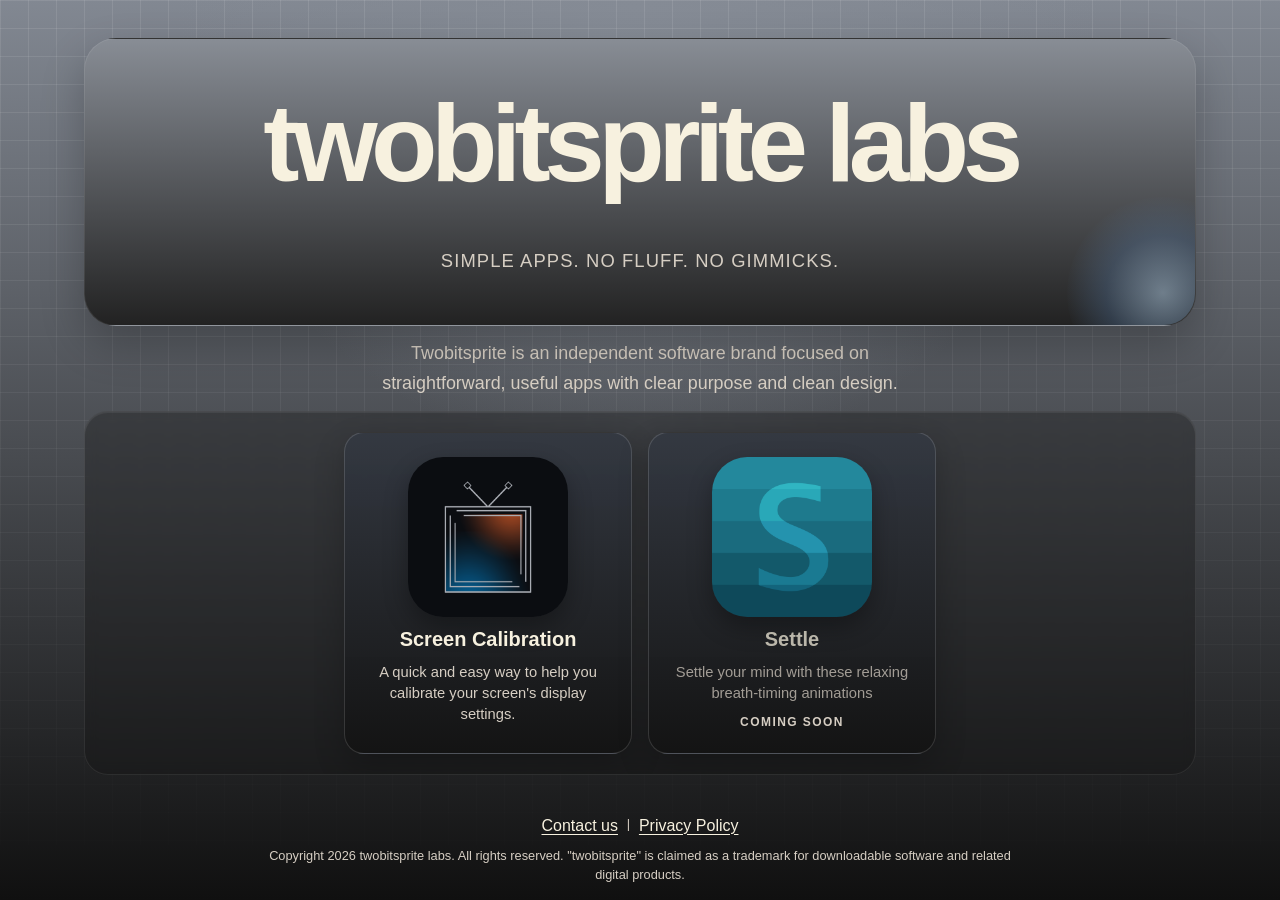
<file: index.html>
<!doctype html>
<html lang="en">
  <head>
    <meta charset="UTF-8" />
    <meta
      name="viewport"
      content="width=device-width, initial-scale=1.0"
    />
    <meta
      name="description"
      content="twobitsprite labs is a minimal brand site for a small app and
      website development lab."
    />
    <title>twobitsprite labs</title>
    <script type="module" crossorigin src="./assets/main-D-D98aAZ.js"></script>
    <link rel="stylesheet" crossorigin href="./assets/styles-qRvUTbXO.css">
  </head>
  <body>
    <div id="app"></div>
  </body>
</html>
</file>
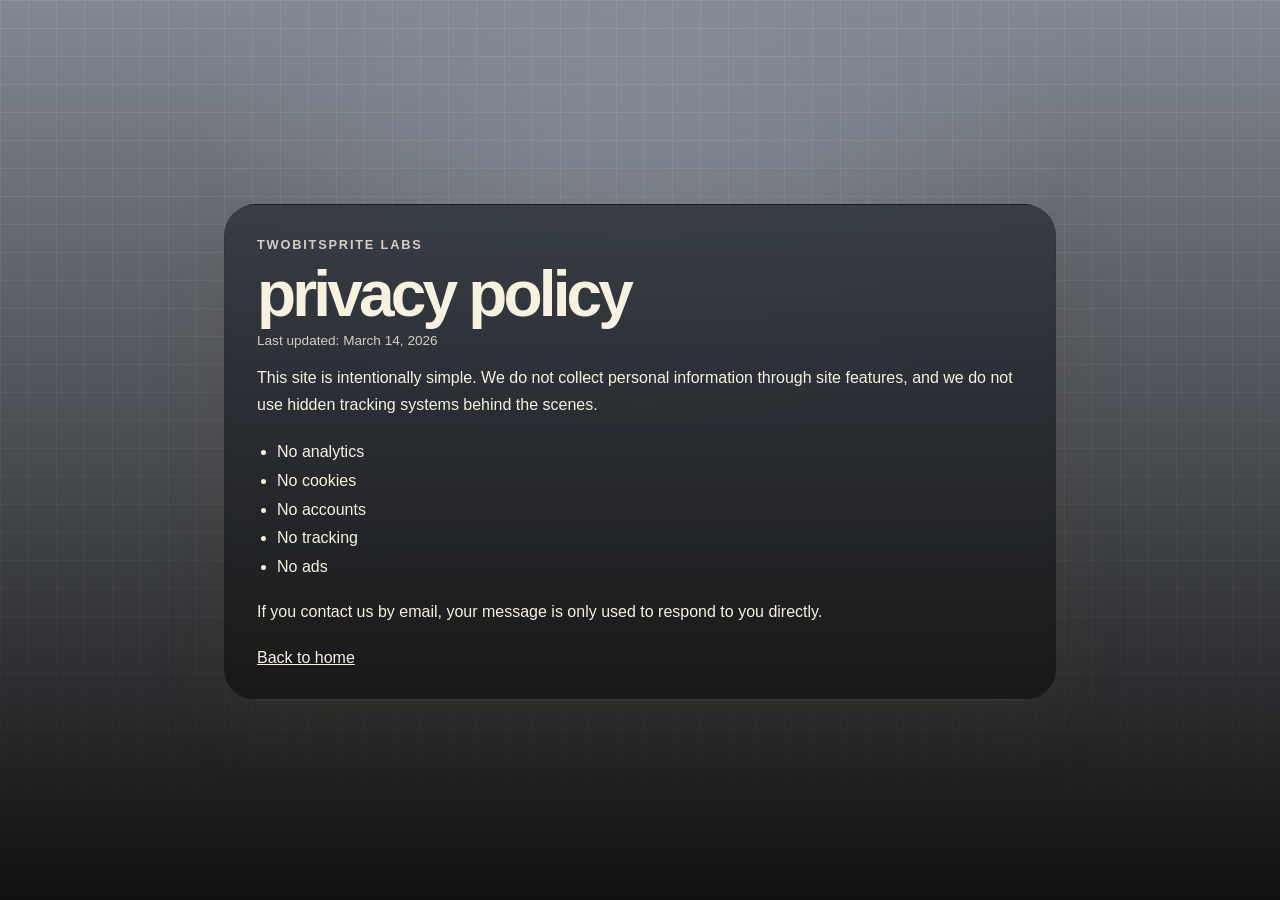
<file: privacy.html>
<!doctype html>
<html lang="en">
  <head>
    <meta charset="UTF-8" />
    <meta name="viewport" content="width=device-width, initial-scale=1.0" />
    <meta name="description" content="Privacy policy for twobitsprite labs." />
    <title>Privacy Policy | twobitsprite labs</title>
    <link rel="stylesheet" crossorigin href="./assets/styles-qRvUTbXO.css">
  </head>
  <body>
    <main class="site-shell policy-shell">
      <section class="policy-card" aria-label="Privacy policy">
        <!-- Update the date below whenever this HTML file's content changes. -->
        <p class="policy-kicker">twobitsprite labs</p>
        <h1 class="policy-title">Privacy Policy</h1>
        <p class="policy-updated">Last updated: March 14, 2026</p>
        <p class="policy-copy">
          This site is intentionally simple. We do not collect personal
          information through site features, and we do not use hidden tracking
          systems behind the scenes.
        </p>
        <ul class="policy-list">
          <li>No analytics</li>
          <li>No cookies</li>
          <li>No accounts</li>
          <li>No tracking</li>
          <li>No ads</li>
        </ul>
        <p class="policy-copy">
          If you contact us by email, your message is only used to respond to
          you directly.
        </p>
        <p class="policy-links">
          <a href="./">Back to home</a>
        </p>
      </section>
    </main>
  </body>
</html>
</file>
<file: assets/styles-qRvUTbXO.css>
:root{--bg: #f7f1df;--bg-deep: #1a1a1a;--ink: #221b17;--muted: #6f655e;--paper-ink: #f7f1df;--paper-muted: #d6cec3;--line: rgba(34, 27, 23, .14);--panel: rgba(255, 252, 245, .78);--shadow: 0 28px 72px rgba(88, 63, 32, .16);font-family:Ubuntu,Roboto,Segoe UI,Arial,sans-serif}*{box-sizing:border-box}html{scroll-behavior:smooth}body{margin:0;min-height:100vh;min-height:100dvh;display:grid;color:var(--ink);background:radial-gradient(circle at top,#858b95 0%,transparent 42%),linear-gradient(180deg,#828892,#101010)}body:before{content:"";position:fixed;inset:0;pointer-events:none;background:linear-gradient(rgba(255,255,255,.12) 1px,transparent 1px),linear-gradient(90deg,rgba(255,255,255,.12) 1px,transparent 1px);background-size:28px 28px;-webkit-mask-image:linear-gradient(180deg,rgba(0,0,0,.8),transparent);mask-image:linear-gradient(180deg,rgba(0,0,0,.8),transparent)}.site-shell{width:min(100%,72rem);min-height:100vh;min-height:100dvh;margin:0 auto;padding:1.25rem 1.25rem calc(1rem + env(safe-area-inset-bottom,0px));display:grid;grid-template-rows:1fr auto;gap:1rem}.site-main{display:grid;align-content:start;gap:.75rem;padding-top:clamp(.5rem,2vh,1.25rem)}.brand-panel{position:relative;overflow:hidden;display:grid;place-items:center;gap:.75rem;padding:clamp(1.25rem,4vw,2rem);min-height:clamp(13rem,32vh,19rem);border:1px solid rgba(255,255,255,.08);border-radius:32px;background:linear-gradient(180deg,#888d95,#222);color:var(--paper-ink);box-shadow:0 18px 44px #0000003d;-webkit-backdrop-filter:blur(8px);backdrop-filter:blur(8px)}.app-panel{min-height:clamp(17rem,34vh,22rem);padding:clamp(.75rem,2vw,1.25rem);overflow-x:auto;border:1px solid rgba(255,255,255,.08);border-radius:24px;background:#12121257;box-shadow:inset 0 1px #ffffff0f;-webkit-backdrop-filter:blur(6px);backdrop-filter:blur(6px)}.app-list{min-width:min-content;min-height:100%;margin:0;padding:0;display:flex;justify-content:safe center;align-items:stretch;gap:1rem;list-style:none;scroll-snap-type:x proximity}.app-list-item{width:clamp(15rem,28vw,18rem);flex:0 0 auto;scroll-snap-align:center}.app-card{height:100%;padding:clamp(1rem,2.5vw,1.5rem);display:flex;flex-direction:column;align-items:center;gap:.65rem;border:1px solid rgba(255,255,255,.14);border-radius:20px;color:var(--paper-ink);background:linear-gradient(180deg,#343942f5,#141414fa);box-shadow:0 12px 30px #0000003d;text-align:center;text-decoration:none;transition:border-color .16s ease,box-shadow .16s ease,transform .16s ease}.app-card[href]:hover{border-color:#ffffff52;box-shadow:0 16px 36px #00000052;transform:translateY(-2px)}.app-card:focus-visible{outline:3px solid var(--paper-ink);outline-offset:3px}.app-icon{width:clamp(7.5rem,14vw,10rem);height:auto;aspect-ratio:1;border-radius:22%;object-fit:cover;box-shadow:0 10px 24px #00000052}.app-name{font-size:clamp(1.05rem,2vw,1.25rem);line-height:1.2}.app-description{color:var(--paper-muted);font-size:.92rem;line-height:1.45}.app-card-upcoming .app-name,.app-card-upcoming .app-description{opacity:.72}.app-status{color:var(--paper-muted);font-size:.75rem;font-weight:700;letter-spacing:.12em;line-height:1.2}.policy-shell{grid-template-rows:1fr;align-items:center}.brand-panel:after{content:"";position:absolute;inset:auto -4rem -4rem auto;width:12rem;aspect-ratio:1;border-radius:999px;background:radial-gradient(circle,#b0cde680,#5880b047 42%,#26385c00 72%)}h1{margin:0;color:var(--paper-ink);text-align:center;font-size:clamp(3rem,9vw,6.8rem);font-weight:700;line-height:.95;letter-spacing:-.06em;text-transform:lowercase}.brand-motto{max-width:28rem;margin:0;color:var(--paper-muted);text-align:center;font-size:clamp(.9rem,2.3vw,1.15rem);font-weight:500;letter-spacing:.06em;text-transform:uppercase}.site-blurb{width:min(100%,36rem);margin:0 auto;color:var(--paper-muted);text-align:center;font-size:clamp(.98rem,2.2vw,1.12rem);line-height:1.7}.policy-card{width:min(100%,52rem);margin:0 auto;padding:2rem;border:1px solid var(--line);border-radius:32px;background:linear-gradient(180deg,#363b44f5,#181818fa);color:var(--paper-ink);box-shadow:var(--shadow);-webkit-backdrop-filter:blur(10px);backdrop-filter:blur(10px)}.policy-kicker{margin:0 0 .75rem;color:var(--paper-muted);font-size:.8rem;font-weight:700;letter-spacing:.14em;text-transform:uppercase}.policy-title{text-align:left;font-size:clamp(2.2rem,6vw,4rem)}.policy-updated{margin:.5rem 0 0;color:var(--paper-muted);font-size:.85rem}.policy-copy{margin:1rem 0 0;font-size:1rem;line-height:1.7}.policy-list{margin:1.25rem 0 0;padding-left:1.25rem;line-height:1.8}.policy-links{margin:1.5rem 0 0}.policy-links a{color:var(--paper-ink)}.site-footer{display:inline-flex;flex-direction:column;align-items:center;gap:.5rem;padding:.5rem 0 0;color:var(--paper-muted);text-align:center}.footer-links{display:flex;flex-wrap:wrap;justify-content:center;gap:.55rem;margin:0}.site-footer a{color:var(--paper-ink);font-size:1rem;text-decoration-thickness:1px;text-underline-offset:.18em}.footer-links span{color:var(--paper-muted)}.site-footer p{max-width:48rem;margin:0;color:var(--paper-muted);font-size:.8rem;line-height:1.5}@media(max-width:640px){.site-shell{padding:.9rem .9rem calc(.8rem + env(safe-area-inset-bottom,0px))}.brand-panel{min-height:clamp(11rem,28vh,15rem);padding:1rem 1.25rem;border-radius:24px}.app-panel{min-height:16.5rem;padding:.75rem;border-radius:20px}.app-list-item{width:min(100%,17rem)}.policy-card{padding:1.5rem;border-radius:24px}}@media(max-height:760px){.site-shell{gap:.75rem}.site-main{gap:.5rem}.brand-panel{min-height:clamp(10rem,24vh,13rem)}.app-panel{min-height:15rem}.app-card{padding:.85rem 1rem}.app-icon{width:clamp(6rem,14vh,7.5rem)}h1{font-size:clamp(2.4rem,7.2vw,4.8rem)}}
</file>
